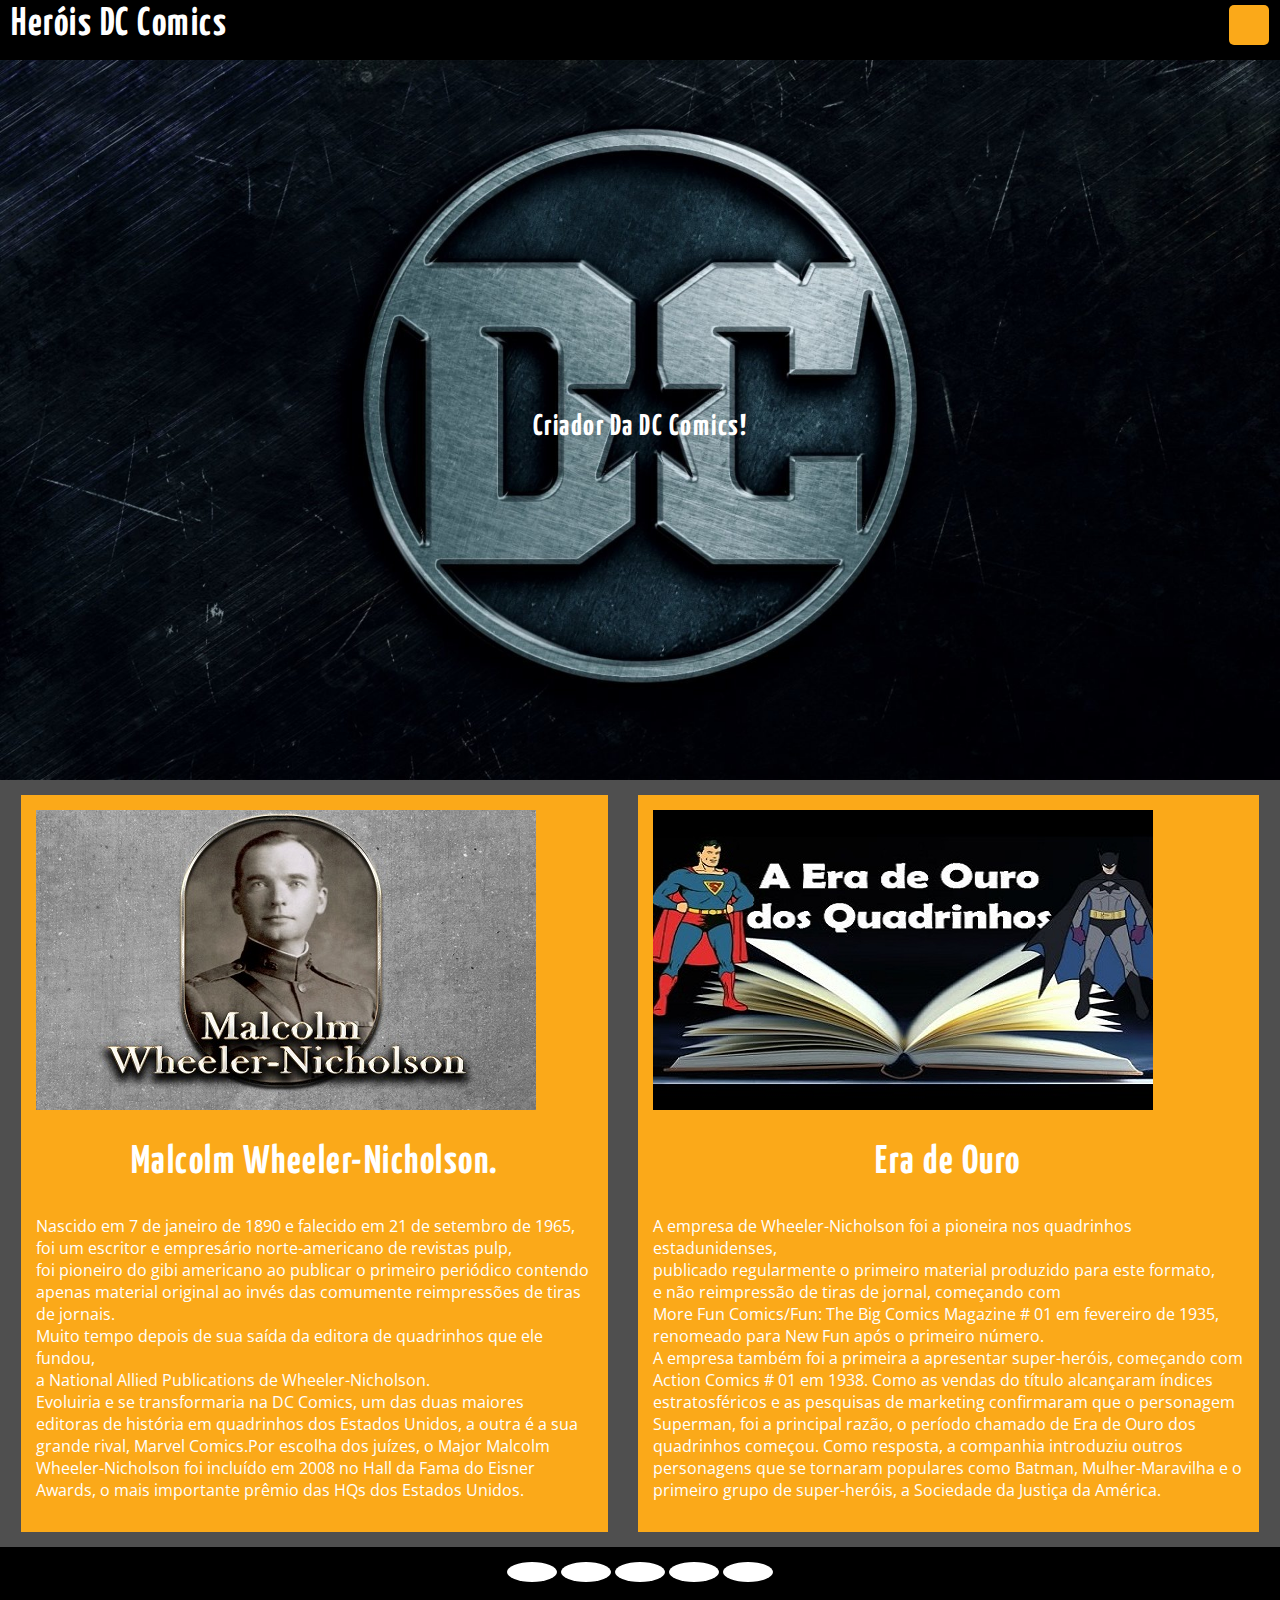
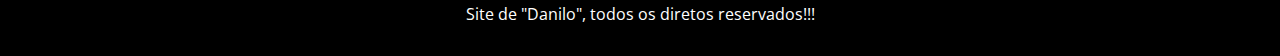
<file: Criador.html>
<!DOCTYPE html>
<html lang="pt-br">
<head>
	<meta charset="utf-8">
	<meta name='viewport' content="width=device-width, user-scalable=no, initial-scale=1, maximum-scale=1, minimum-scale=1">
	<meta name='keywords' content='curso de programação web, curso de programador web, programação web'>
	<link rel="shortcut icon" type="image/x-icon"
	href="imagens/Batman-Logo.ico" />

	<link href="https://file.myfontastic.com/HzKmS7SQUbiocEZ6RAaYvf/icons.css" rel="stylesheet">

	<link href="css/estilo.css" rel='stylesheet' type='text/css'/>

	<title>Meu Primero Site</title>
</head>
<body>

	<header class= "header">
		<div class="conteudo">
			<h1 class='logo'>Heróis DC Comics</h1>
			<span class='icon-menu' id='btn-menu'></span>
			<nav class='nav' id='nav'>
				<ul class='menu'>
					<li class='menu_item'><a href="index.html" class='menu_link select'>Inicio</a></li>
					<li class='menu_item'><a href="Heróis.html" class='menu_link'>Grupos de Heróis</a></li>
					<li class='menu_item'><a href="Principais.html" class='menu_link'>Histórias Principais</a></li>
					<li class='menu_item'><a href="Criador.html" class='menu_link'>Criador</a></li>
				</ul>

			</nav>
			
		</div>
		
	</header>

	<div class='banner'>
		<img src='imagens/dc.jpg' alt='Banner'>
		<div class='conteudo'>
			<h2 class='banner_titulo'>Criador Da DC Comics!</h2>
			<p class='banner_txt'></p>
		</div>
	</div>
	<main class='main'>
		<div class='conteudo'>
			<section class='info'>
				<article class='info_coluna'>
					<img src="imagens/fundador.jpg" alt='Artigo 1' class='info_img'>
					<h2 class='info_titulo'>Malcolm Wheeler-Nicholson.</h2>
					<p class='info_txt'>Nascido em 7 de janeiro de 1890 e falecido em 21 de setembro de 1965,<br>foi um escritor e empresário norte-americano de revistas pulp,<br>foi pioneiro do gibi americano ao publicar o primeiro periódico contendo<br>apenas material original ao invés das comumente reimpressões de tiras de jornais.<br>Muito tempo depois de sua saída da editora de quadrinhos que ele fundou,<br>a National Allied Publications de Wheeler-Nicholson.<br> Evoluiria e se transformaria na DC Comics, um das duas maiores<br>editoras de história em quadrinhos dos Estados Unidos, a outra é a sua grande rival, Marvel Comics.Por escolha dos juízes, o Major Malcolm Wheeler-Nicholson foi incluído em 2008 no Hall da Fama do Eisner Awards, o mais importante prêmio das HQs dos Estados Unidos.
				</article>

				<article class='info_coluna'>
					<img src="imagens/ouro.jpg" alt='Artigo 2' class='info_img'>
					<h2 class='info_titulo'>Era de Ouro</h2>
					<p class='info_txt'>A empresa de Wheeler-Nicholson foi a pioneira nos quadrinhos estadunidenses,<br> publicado regularmente o primeiro material produzido para este formato,<br> e não reimpressão de tiras de jornal, começando com <br>More Fun Comics/Fun: The Big Comics Magazine # 01 em fevereiro de 1935, <br>renomeado para New Fun após o primeiro número.<br>A empresa também foi a primeira a apresentar super-heróis, começando com<br> Action Comics # 01 em 1938. Como as vendas do título alcançaram índices<br> estratosféricos e as pesquisas de marketing confirmaram que o personagem<br> Superman, foi a principal razão, o período chamado de Era de Ouro dos quadrinhos começou. Como resposta, a companhia introduziu outros personagens que se tornaram populares como Batman, Mulher-Maravilha e o primeiro grupo de super-heróis, a Sociedade da Justiça da América.
				</article>

				
			</section>

			
		</div>
 
	</main>

	<footer class='footer'>
		<div class='conteudo'>
			<div class='social'>
				<a href="https://www.facebook.com/danilo.wolff.3" class='icon-facebook-alt' target="_blank" alt='https://www.facebook.com/danilo.wolff.3' title='https://www.facebook.com/danilo.wolff.3'></a>
				<a href="#" class='icon-youtube'></a>
				<a href="https://www.instagram.com/wolfftransporte/" class='icon-instagram'  target='_blank' alt='https://www.instagram.com/wolfftransporte/' title='https://www.instagram.com/wolfftransporte/'></a>
				<a href="#" class='icon-whatsapp' alt='+55(11)91318-6588' title='+55(11)91318-6588'></a>
				<a href="danilogwolff@hotmail.com" class='icon-envelope' target="_blank" alt='danilogwolff@hotmail.com' title='danilogwolff@hotmail.com'></a>
				
			</div>
			<p class='copy'>Site de "Danilo", todos os diretos reservados!!!</p>
		</div>
		
	</footer>


	</body>
</html>


<script type="text/javascript" src='js/menu.js'></script>
</file>
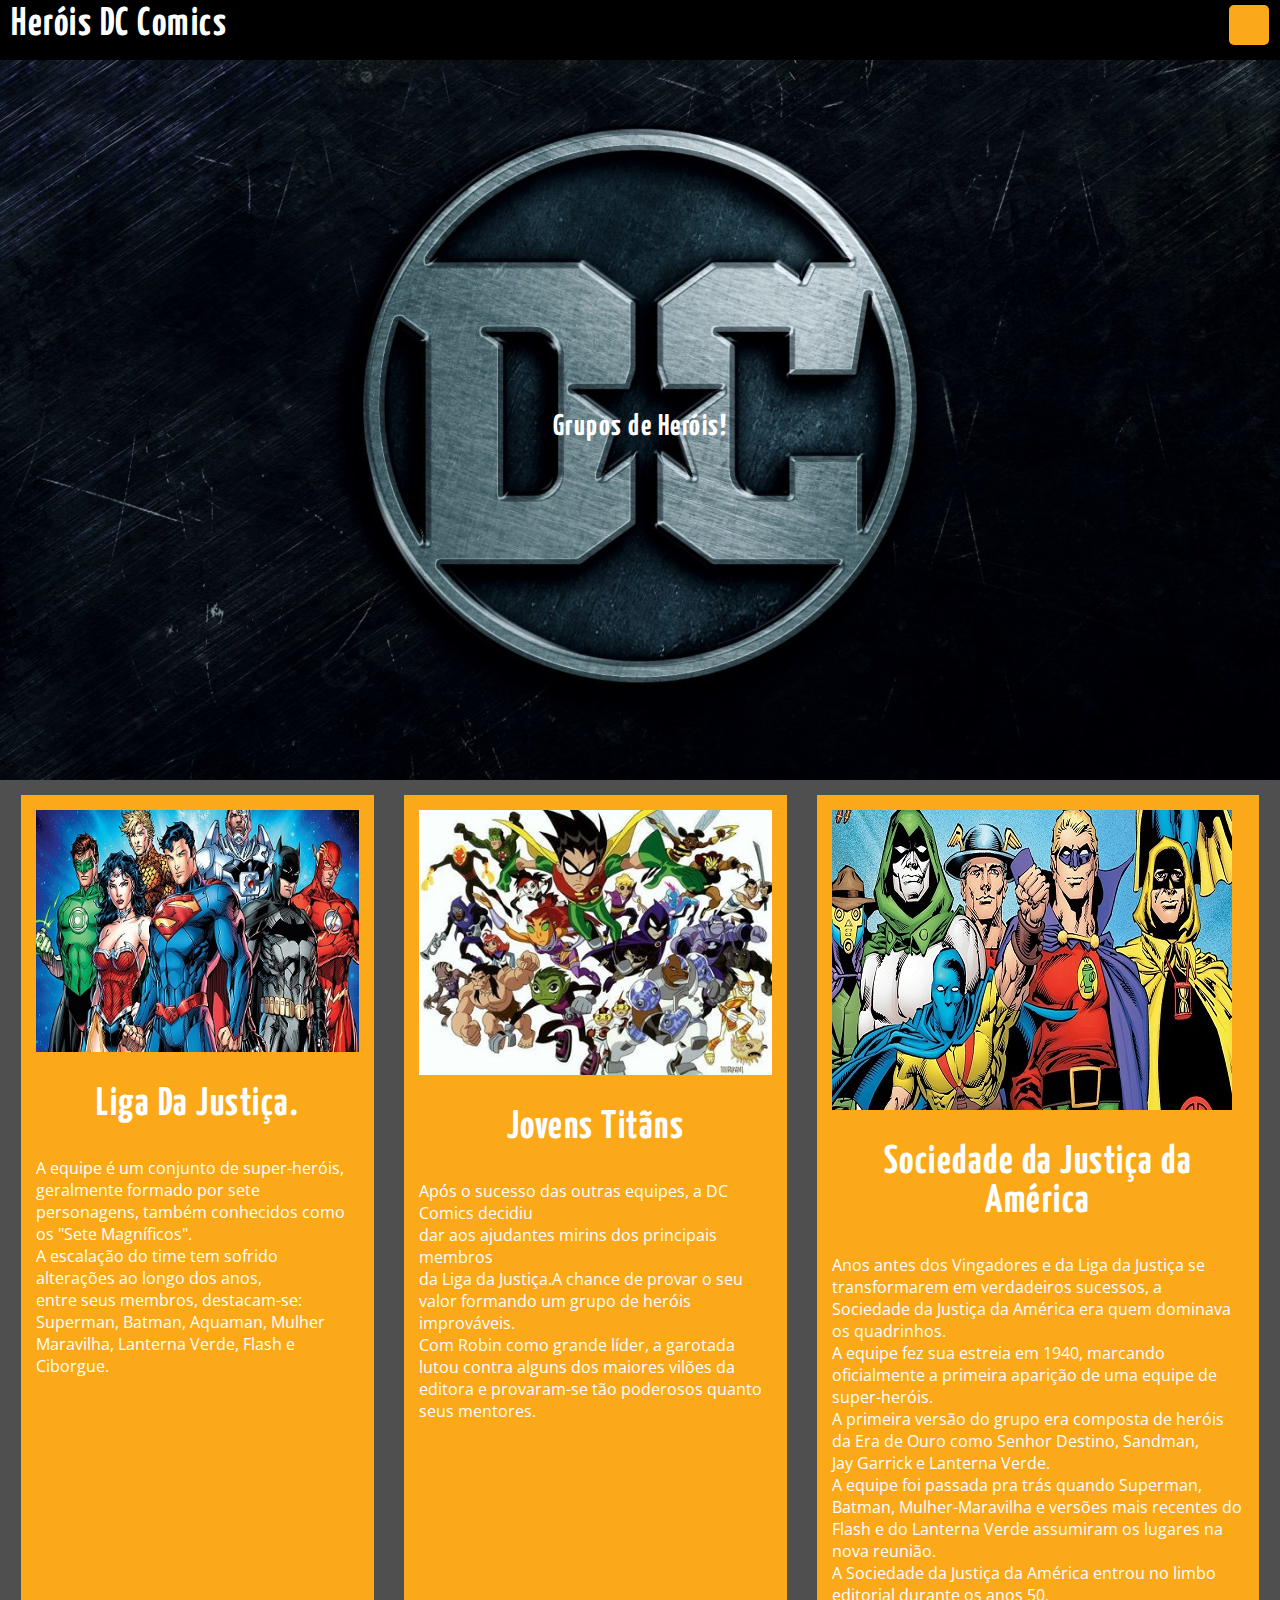
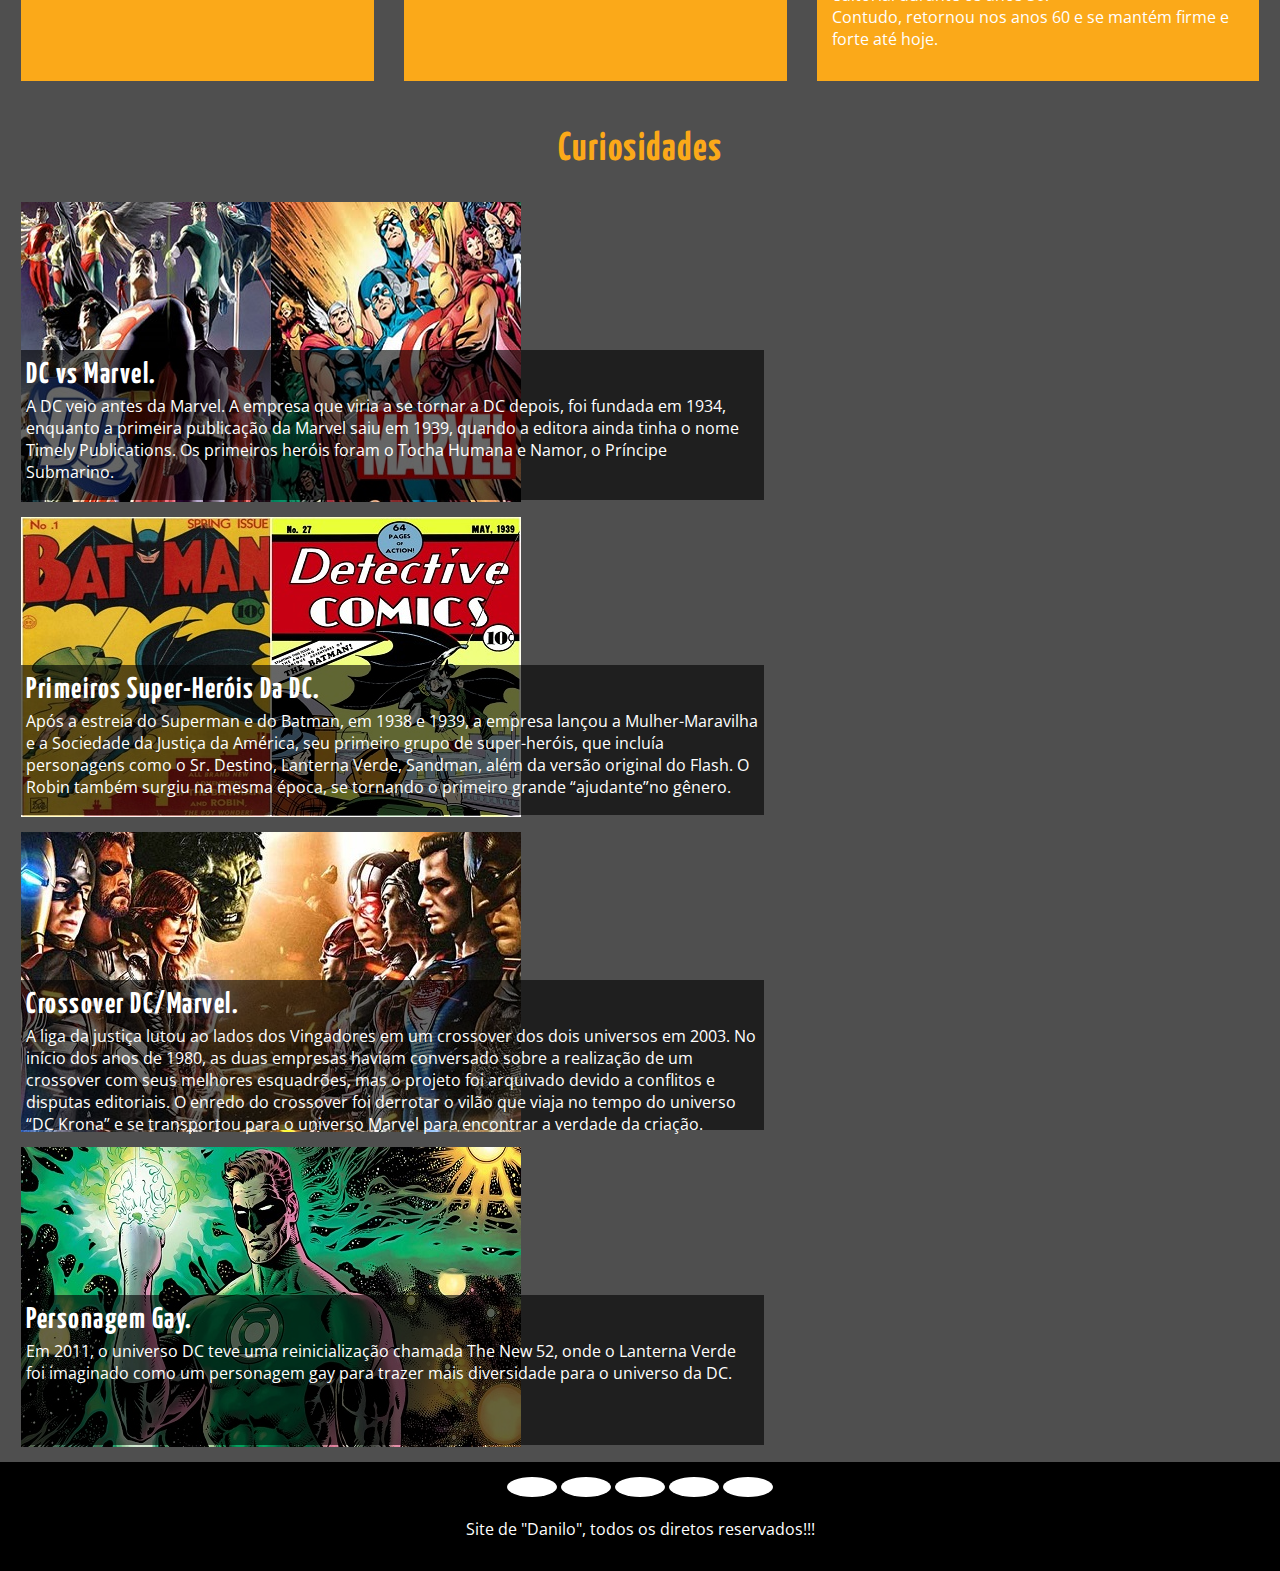
<file: Heróis.html>
<!DOCTYPE html>
<html lang="pt-br">
<head>
	<meta charset="utf-8">
	<meta name='viewport' content="width=device-width, user-scalable=no, initial-scale=1, maximum-scale=1, minimum-scale=1">
	<meta name='keywords' content='curso de programação web, curso de programador web, programação web'>
	<link rel="shortcut icon" type="image/x-icon"
	href="imagens/Batman-Logo.ico" />

	<link href="https://file.myfontastic.com/HzKmS7SQUbiocEZ6RAaYvf/icons.css" rel="stylesheet">

	<link href="css/estilo.css" rel='stylesheet' type='text/css'/>

	<title>Meu Primero Site</title>
</head>
<body>

	<header class= "header">
		<div class="conteudo">
			<h1 class='logo'>Heróis DC Comics</h1>
			<span class='icon-menu' id='btn-menu'></span>
			<nav class='nav' id='nav'>
				<ul class='menu'>
					<li class='menu_item'><a href="index.html" class='menu_link select'>Inicio</a></li>
					<li class='menu_item'><a href="Heróis.html" class='menu_link'>Grupos de Heróis</a></li>
					<li class='menu_item'><a href="Principais.html" class='menu_link'>Histórias Principais</a></li>
					<li class='menu_item'><a href="Criador.html" class='menu_link'>Criador</a></li>
				</ul>

			</nav>
			
		</div>
		
	</header>

	<div class='banner'>
		<img src='imagens/dc.jpg' alt='Banner'>
		<div class='conteudo'>
			<h2 class='banner_titulo'>Grupos de Heróis!</h2>
			<p class='banner_txt'></p>
		</div>
	</div>
	<main class='main'>
		<div class='conteudo'>
			<section class='info'>
				<article class='info_coluna'>
					<img src="imagens/liga.jpg" alt='Artigo 1' class='info_img'>
					<h2 class='info_titulo'>Liga Da Justiça.</h2>
					<p class='info_txt'>A equipe é um conjunto de super-heróis, geralmente formado por sete personagens, também conhecidos como os "Sete Magníficos".<br>A escalação do time tem sofrido alterações ao longo dos anos,<br>entre seus membros, destacam-se: Superman, Batman, Aquaman, Mulher Maravilha, Lanterna Verde, Flash e Ciborgue.
				</article>

				<article class='info_coluna'>
					<img src="imagens/titans.jpg" alt='Artigo 2' class='info_img'>
					<h2 class='info_titulo'>Jovens Titãns</h2>
					<p class='info_txt'>Após o sucesso das outras equipes, a DC Comics decidiu<br> dar aos ajudantes mirins dos principais membros<br> da Liga da Justiça.A chance de provar o seu valor formando um grupo de heróis improváveis.<br>Com Robin como grande líder, a garotada lutou contra alguns dos maiores vilões da editora e provaram-se tão poderosos quanto seus mentores.
				</article>

				<article class='info_coluna'>
					<img src="imagens/america.jpg" alt='Artigo 3' class='info_img'>
					<h2 class='info_titulo'>Sociedade da Justiça da América</h2>
					<p class='info_txt'>Anos antes dos Vingadores e da Liga da Justiça se transformarem em verdadeiros sucessos, a Sociedade da Justiça da América era quem dominava os quadrinhos.<br>A equipe fez sua estreia em 1940, marcando oficialmente a primeira aparição de uma equipe de super-heróis.<br>A primeira versão do grupo era composta de heróis<br> da Era de Ouro como Senhor Destino, Sandman,<br> Jay Garrick e Lanterna Verde.<br>A equipe foi passada pra trás quando Superman, Batman, Mulher-Maravilha e versões mais recentes do Flash e do Lanterna Verde assumiram os lugares na nova reunião.<br>A Sociedade da Justiça da América entrou no limbo editorial durante os anos 50.<br> Contudo, retornou nos anos 60 e se mantém firme e forte até hoje.
				</article>
			</section>

			<section class='heróis_secundarios'>
				<h2 class='section_titulo'>Curiosidades</h2>
				<div class='categoria_coluna'><img src="imagens/marvelvsdc.jpg" class='cat_img'>
					<div class='categoria_descricao'>
						<h2 class='categoria_titulo'> DC vs Marvel.</h2>
						<div class='categoria_txt'>
							A DC veio antes da Marvel. A empresa que viria a se tornar a DC depois, foi fundada em 1934, enquanto a primeira publicação da Marvel saiu em 1939, quando a editora ainda tinha o nome Timely Publications. Os primeiros heróis foram o Tocha Humana e Namor, o Príncipe Submarino. 


						</div>
					</div>
				</div>

				<div class='categoria_coluna'><img src="imagens/dccomics.jpg" class='cat_img'>
					<div class='categoria_descricao'>
						<h2 class='categoria_titulo'>Primeiros Super-Heróis Da DC.</h2>
						<div class='categoria_txt'>
							Após a estreia do Superman e do Batman, em 1938 e 1939, a empresa lançou a Mulher-Maravilha e a Sociedade da Justiça da América, seu primeiro grupo de super-heróis, que incluía personagens como o Sr. Destino, Lanterna Verde, Sandman, além da versão original do Flash. O Robin também surgiu na mesma época, se tornando o primeiro grande “ajudante”no gênero.
						</div>
					</div>
				</div>

				<div class='categoria_coluna'><img src="imagens/dcmarvel.jpg" class='cat_img'>
					<div class='categoria_descricao'>
						<h2 class='categoria_titulo'>Crossover DC/Marvel.</h2>
						<div class='categoria_txt'>
							A liga da justiça lutou ao lados dos Vingadores em um crossover dos dois universos em 2003. No início dos anos de 1980, as duas empresas haviam conversado sobre a realização de um crossover com seus melhores esquadrões, mas o projeto foi arquivado devido a conflitos e disputas editoriais. O enredo do crossover foi derrotar o vilão que viaja no tempo do universo “DC Krona” e se transportou para o universo Marvel para encontrar a verdade da criação.
						</div>
					</div>
				</div>

				<div class='categoria_coluna'><img src="imagens/lanterna.jpg" class='cat_img'>
					<div class='categoria_descricao'>
						<h2 class='categoria_titulo'>Personagem Gay.</h2>
						<div class='categoria_txt'>
							Em 2011, o universo DC teve uma reinicialização chamada The New 52, onde o Lanterna Verde foi imaginado como um personagem gay para trazer mais diversidade para o universo da DC.
						</div>
					</div>
				</div>
			</section>
		</div>
 
	</main>

	<footer class='footer'>
		<div class='conteudo'>
			<div class='social'>
				<a href="https://www.facebook.com/danilo.wolff.3" class='icon-facebook-alt' target="_blank" alt='https://www.facebook.com/danilo.wolff.3' title='https://www.facebook.com/danilo.wolff.3'></a>
				<a href="#" class='icon-youtube'></a>
				<a href="https://www.instagram.com/wolfftransporte/" class='icon-instagram'  target='_blank' alt='https://www.instagram.com/wolfftransporte/' title='https://www.instagram.com/wolfftransporte/'></a>
				<a href="#" class='icon-whatsapp' alt='+55(11)91318-6588' title='+55(11)91318-6588'></a>
				<a href="danilogwolff@hotmail.com" class='icon-envelope' target="_blank" alt='danilogwolff@hotmail.com' title='danilogwolff@hotmail.com'></a>
				
			</div>
			<p class='copy'>Site de "Danilo", todos os diretos reservados!!!</p>
		</div>
		
	</footer>


	</body>
</html>


<script type="text/javascript" src='js/menu.js'></script>
</file>
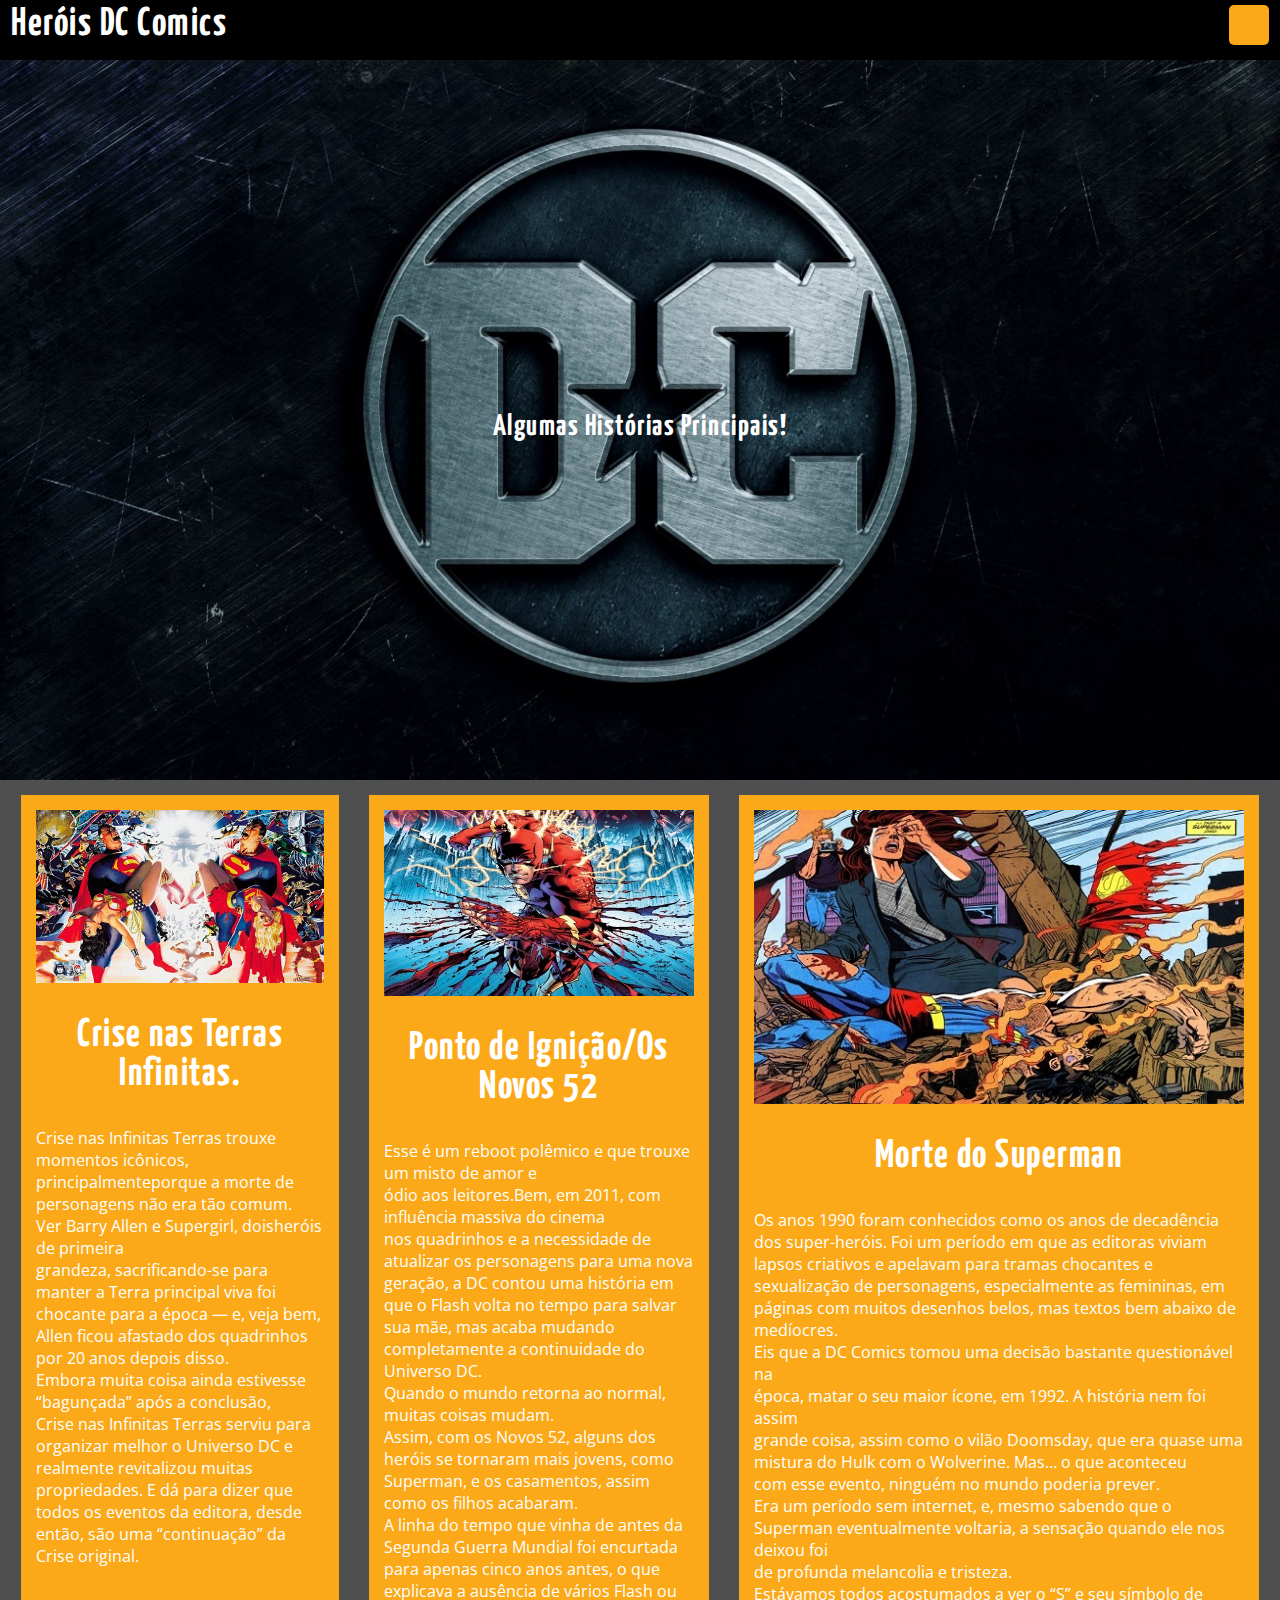
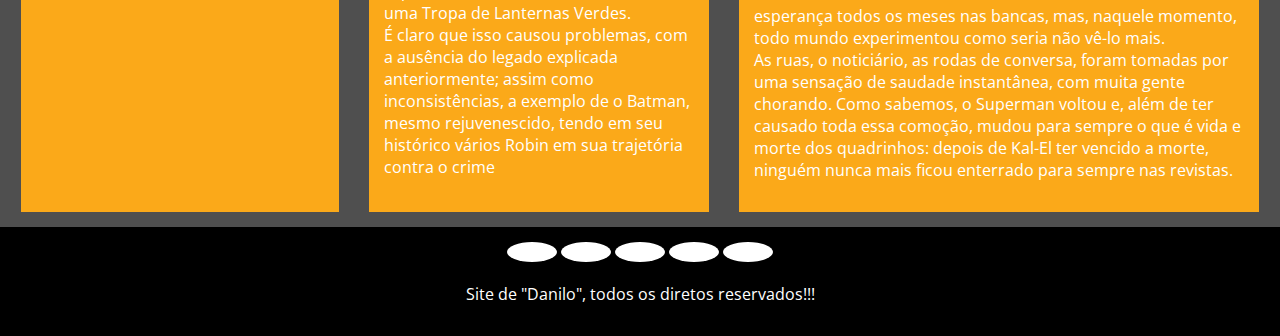
<file: Principais.html>
<!DOCTYPE html>
<html lang="pt-br">
<head>
	<meta charset="utf-8">
	<meta name='viewport' content="width=device-width, user-scalable=no, initial-scale=1, maximum-scale=1, minimum-scale=1">
	<meta name='keywords' content='curso de programação web, curso de programador web, programação web'>
	<link rel="shortcut icon" type="image/x-icon"
	href="imagens/Batman-Logo.ico" />

	<link href="https://file.myfontastic.com/HzKmS7SQUbiocEZ6RAaYvf/icons.css" rel="stylesheet">

	<link href="css/estilo.css" rel='stylesheet' type='text/css'/>

	<title>Meu Primero Site</title>
</head>
<body>

	<header class= "header">
		<div class="conteudo">
			<h1 class='logo'>Heróis DC Comics</h1>
			<span class='icon-menu' id='btn-menu'></span>
			<nav class='nav' id='nav'>
				<ul class='menu'>
					<li class='menu_item'><a href="index.html" class='menu_link select'>Inicio</a></li>
					<li class='menu_item'><a href="Heróis.html" class='menu_link'>Grupos de Heróis</a></li>
					<li class='menu_item'><a href="Principais.html" class='menu_link'>Historias Principais</a></li>
					<li class='menu_item'><a href="Criador.html" class='menu_link'>Criador</a></li>
				</ul>

			</nav>
			
		</div>
		
	</header>

	<div class='banner'>
		<img src='imagens/dc.jpg' alt='Banner'>
		<div class='conteudo'>
			<h2 class='banner_titulo'>Algumas Histórias Principais!</h2>
			<p class='banner_txt'></p>
		</div>
	</div>
	<main class='main'>
		<div class='conteudo'>
			<section class='info'>
				<article class='info_coluna'>
					<img src="imagens/crise.jpg" alt='Artigo 1' class='info_img'>
					<h2 class='info_titulo'>Crise nas Terras Infinitas.</h2>
					<p class='info_txt'>Crise nas Infinitas Terras trouxe momentos icônicos,<br> principalmenteporque a morte de personagens não era tão comum.<br> Ver Barry Allen e Supergirl, doisheróis de primeira<br> grandeza, sacrificando-se para manter a Terra principal viva foi<br> chocante para a época — e, veja bem, Allen ficou afastado dos quadrinhos por 20 anos depois disso.<br>Embora muita coisa ainda estivesse “bagunçada” após a conclusão,<br> Crise nas Infinitas Terras serviu para organizar melhor o Universo DC e realmente revitalizou muitas propriedades. E dá para dizer que todos os eventos da editora, desde então, são uma “continuação” da Crise original.
				</article>

				<article class='info_coluna'>
					<img src="imagens/flashpoint.jpg" alt='Artigo 2' class='info_img'>
					<h2 class='info_titulo'>Ponto de Ignição/Os Novos 52</h2>
					<p class='info_txt'>Esse é um reboot polêmico e que trouxe um misto de amor e<br> ódio aos leitores.Bem, em 2011, com influência massiva do cinema<br> nos quadrinhos e a necessidade de atualizar os personagens para uma nova geração, a DC contou uma história em que o Flash volta no tempo para salvar sua mãe, mas acaba mudando completamente a continuidade do Universo DC.<br>Quando o mundo retorna ao normal, muitas coisas mudam.<br>Assim, com os Novos 52, alguns dos heróis se tornaram mais jovens, como Superman, e os casamentos, assim como os filhos acabaram.<br>A linha do tempo que vinha de antes da Segunda Guerra Mundial foi encurtada para apenas cinco anos antes, o que explicava a ausência de vários Flash ou uma Tropa de Lanternas Verdes.<br>É claro que isso causou problemas, com a ausência do legado explicada anteriormente; assim como inconsistências, a exemplo de o Batman, mesmo rejuvenescido, tendo em seu histórico vários Robin em sua trajetória contra o crime
				</article>

				<article class='info_coluna'>
					<img src="imagens/morte.jpg" alt='Artigo 3' class='info_img'>
					<h2 class='info_titulo'>Morte do Superman</h2>
					<p class='info_txt'>Os anos 1990 foram conhecidos como os anos de decadência<br> dos super-heróis. Foi um período em que as editoras viviam lapsos criativos e apelavam para tramas chocantes e sexualização de personagens, especialmente as femininas, em páginas com muitos desenhos belos, mas textos bem abaixo de medíocres.<br>Eis que a DC Comics tomou uma decisão bastante questionável na<br>época, matar o seu maior ícone, em 1992. A história nem foi assim<br>grande coisa, assim como o vilão Doomsday, que era quase uma<br> mistura do Hulk com o Wolverine. Mas… o que aconteceu<br> com esse evento, ninguém no mundo poderia prever.<br>Era um período sem internet, e, mesmo sabendo que o Superman eventualmente voltaria, a sensação quando ele nos deixou foi <br>de profunda melancolia e tristeza.<br>Estávamos todos acostumados a ver o “S” e seu símbolo de esperança todos os meses nas bancas, mas, naquele momento, todo mundo experimentou como seria não vê-lo mais.<br>As ruas, o noticiário, as rodas de conversa, foram tomadas por uma sensação de saudade instantânea, com muita gente chorando. Como sabemos, o Superman voltou e, além de ter causado toda essa comoção, mudou para sempre o que é vida e morte dos quadrinhos: depois de Kal-El ter vencido a morte, ninguém nunca mais ficou enterrado para sempre nas revistas.
				</article>
			</section>

			
		</div>
 
	</main>

	

	<footer class='footer'>
		<div class='conteudo'>
			<div class='social'>
				<a href="https://www.facebook.com/danilo.wolff.3" class='icon-facebook-alt' target="_blank" alt='https://www.facebook.com/danilo.wolff.3' title='https://www.facebook.com/danilo.wolff.3'></a>
				<a href="#" class='icon-youtube'></a>
				<a href="https://www.instagram.com/wolfftransporte/" class='icon-instagram'  target='_blank' alt='https://www.instagram.com/wolfftransporte/' title='https://www.instagram.com/wolfftransporte/'></a>
				<a href="#" class='icon-whatsapp' alt='+55(11)91318-6588' title='+55(11)91318-6588'></a>
				<a href="danilogwolff@hotmail.com" class='icon-envelope' target="_blank" alt='danilogwolff@hotmail.com' title='danilogwolff@hotmail.com'></a>
				
			</div>
			<p class='copy'>Site de "Danilo", todos os diretos reservados!!!</p>
		</div>
		
	</footer>


	</body>
</html>


<script type="text/javascript" src='js/menu.js'></script>
</file>
<file: css/estilo.css>
@import url('https://fonts.googleapis.com/css2?family=Yanone+Kaffeesatz&display=swap');
@import url('https://fonts.googleapis.com/css2?family=Open+Sans:ital,wght@1,300&display=swap');


/*font-family: 'Yanone Kaffeesatz', sans-serif;
font-family: 'Open Sans', sans-serif; */

*{
	box-sizing: border-box;
}



body{
	margin:0;
	
	background:	#4F4F4F;
}


h1, h2, h3, h4, h5, h6{
	font-family: 'Yanone Kaffeesatz', sans-serif;
	letter-spacing: 1.5px;
	font-size:40px;
}


img{
	display: block;
	max-width: 100%;
	
}

.header{
	height:60px;
	background: black;
}



.header .conteudo{
	display:flex;
	justify-content: space-between;
}

.conteudo{
	margin:auto;
	width:99%;
	font-family: 'Open Sans', sans-serif;
}


.logo{
	margin-top:20px;
}


.logo, .icon-menu{
	margin:5px;
	color:#FFF;

}

.icon-menu{
	display:block;
	width:40px;
	height:40px;
	font-size:30px;
	background:#FBA919;
	text-align:center;
	line-height:45px;
	border-radius:5px;
	margin-left:auto;
	cursor:pointer;
	
}


.nav{
	position:absolute;
	top:60px;
	left:-100%;
	width:100%;
	transition:0.5s;
}


.menu{
	list-style:none;
	padding:0;
	margin:0;
}




.menu_link{
	display:block;
	padding: 15px;
	background: #FBA919;
	text-decoration: none;
	color:#FFF;
}


.menu_link:hover{
	background: white;
	color:#FBA919;
}

.mostrar{
	left:0%;
}


.banner_titulo{

}

.banner .conteudo{
	position: absolute;
	top:45%;
	left: 2.5%;
	color:white;
	width: 95%;
	text-align: center;

	}

.banner_titulo{
	font-size:35px;
}



.banner_txt{
	display:none;
	color:#FFFF00;

}


.info_coluna{
	background: #FBA919;
	color:white;
	padding:15px;
	margin:15px;
}

.categoria_coluna{
	position: relative;
	margin-bottom:30px;
	margin: 15px;

}

.categoria_descricao{
	position: absolute;
	
	left:0%;
	color:white;
	background: rgba(0,0,0,0.6);
	bottom:0.6%;
	width: 60%;
	height:50%;
	padding: 5px;

}

.categoria_titulo{
	font-size:30px;
	margin: 5px 0;

}

.section_titulo{
	text-align: center;
	font-size: 40px;
	color:#FBA919;
}

.footer{
	background: black;
	color: white;
	padding: 15px;
	text-align: center;
}

.social [class^=icon-]{
	display:inline-block;
	color:#333;
	text-decoration: none;
	font-size: 30px;
	padding: 10px;
	background: white;
	border-radius: 50%;
	width:50px;
	height: 50%;
	line-height: 40px;
}

.info_titulo{
	text-align: center;
}

/*APLICANDO MEDIA QUERY PARA SITES RESPONSIVOS*/
@media(min-width:480px){
	.logo{
		font-size: 40px;
	}

	.banner_titulo{
		font-size: 30px;
		margin: 7px 0;
	}


	.banner_txt{
		display:block;
		font-size: 16px;
		margin:5px 0;
	}


	.info, .cursos{
		display:flex;
		justify-content: space-between;
	}
}
</file>
